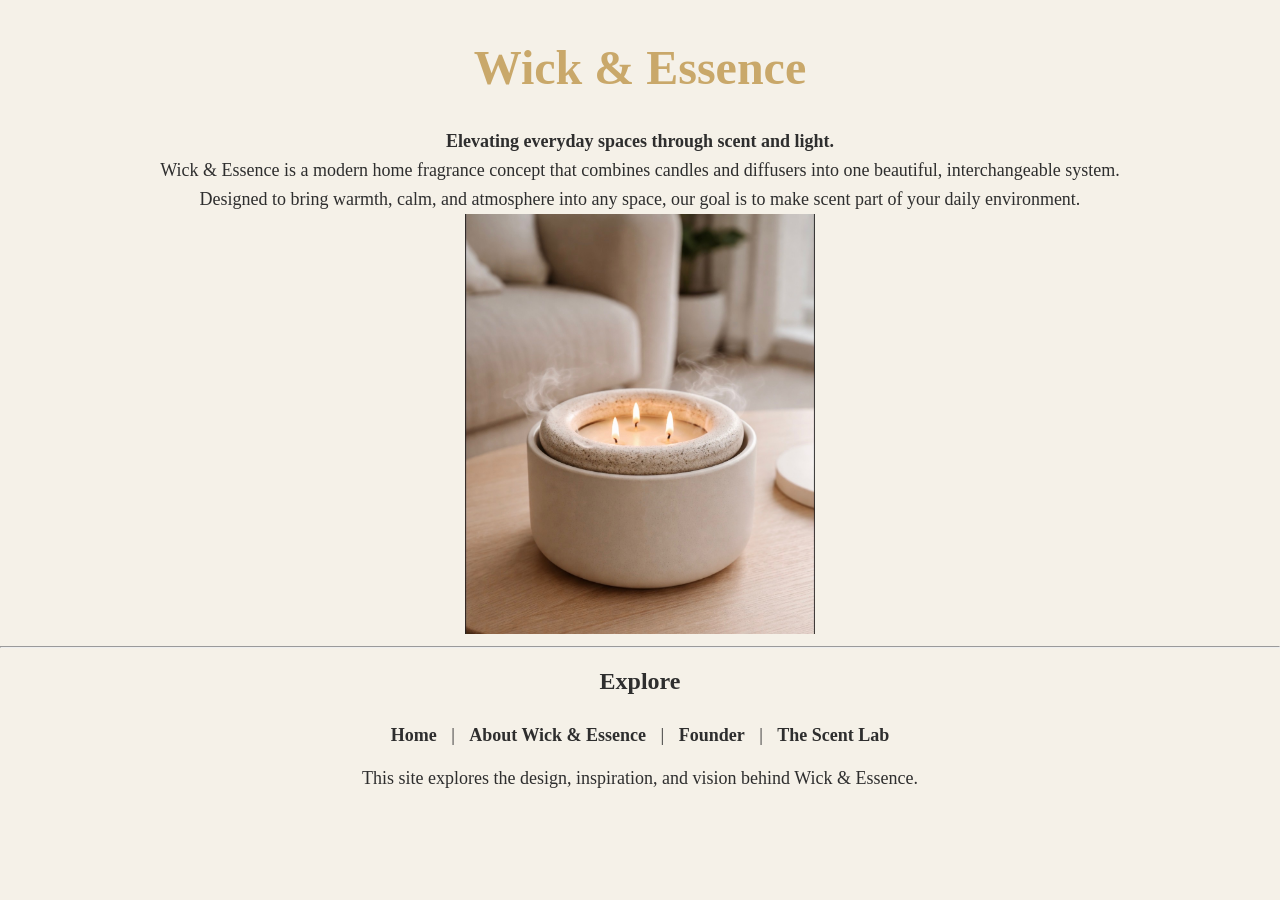
<file: index.html>
<!DOCTYPE html>
<html>
<head>
<title>Wick & Essence</title>
<link rel="stylesheet" href="styles.css">
</head>

<body>

<h1>Wick & Essence</h1>

<p><b>Elevating everyday spaces through scent and light.</b></p>

<p>
Wick & Essence is a modern home fragrance concept that combines candles and diffusers into one
beautiful, interchangeable system. Designed to bring warmth, calm, and atmosphere into any space,
our goal is to make scent part of your daily environment.
</p>
<img src="prototype.jpg" alt="Wick & Essence Product" width="350">
<hr>

<h2>Explore</h2>

<nav>
<a href="index.html">Home</a> |
<a href="about.html">About Wick & Essence</a> |
<a href="resume.html">Founder</a> |
<a href="scratch.html">The Scent Lab</a>
</nav>

<br>

<p>
This site explores the design, inspiration, and vision behind Wick & Essence.
</p>

</body>
</html>
</file>
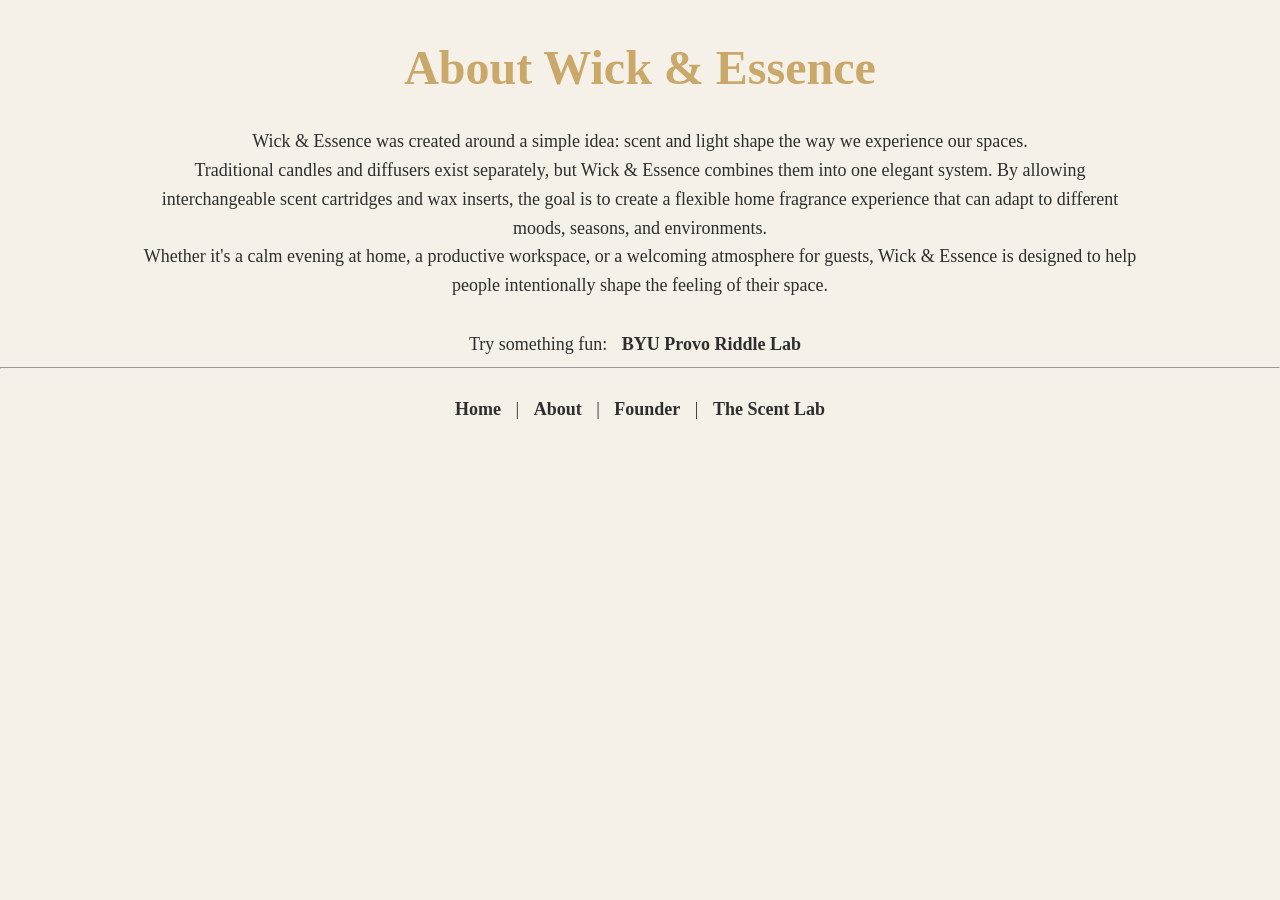
<file: about.html>
<!DOCTYPE html>
<html>
<head>
<title>About Wick & Essence</title>
<link rel="stylesheet" href="styles.css">
</head>

<body>

<h1>About Wick & Essence</h1>

<p>
Wick & Essence was created around a simple idea: scent and light shape the way we experience our spaces.
</p>

<p>
Traditional candles and diffusers exist separately, but Wick & Essence combines them into one elegant system. 
By allowing interchangeable scent cartridges and wax inserts, the goal is to create a flexible home fragrance 
experience that can adapt to different moods, seasons, and environments.
</p>

<p>
Whether it's a calm evening at home, a productive workspace, or a welcoming atmosphere for guests, 
Wick & Essence is designed to help people intentionally shape the feeling of their space.
</p>
<p style="margin-top:30px;">
  Try something fun: <a href="webapp.html">BYU Provo Riddle Lab</a>
</p>
<hr>

<nav>
<a href="index.html">Home</a> |
<a href="about.html">About</a> |
<a href="resume.html">Founder</a> |
<a href="scratch.html">The Scent Lab</a>
</nav>

</body>
</html>
</file>
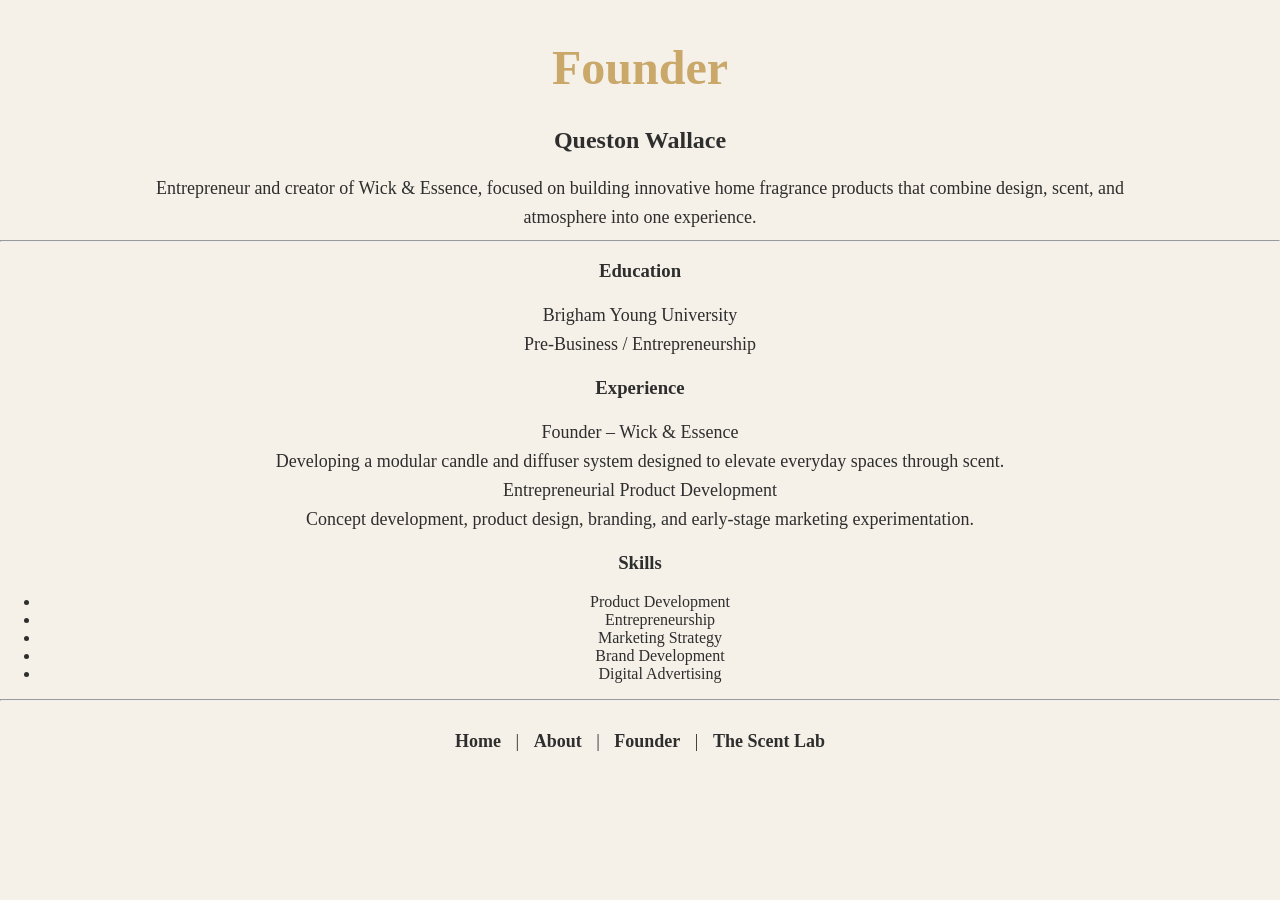
<file: resume.html>
<!DOCTYPE html>
<html>
<head>
<title>Founder | Wick & Essence</title>
<link rel="stylesheet" href="styles.css">
</head>

<body>

<h1>Founder</h1>

<h2>Queston Wallace</h2>

<p>
Entrepreneur and creator of Wick & Essence, focused on building innovative home fragrance products
that combine design, scent, and atmosphere into one experience.
</p>

<hr>

<h3>Education</h3>

<p>
Brigham Young University<br>
Pre-Business / Entrepreneurship
</p>

<h3>Experience</h3>

<p>
Founder – Wick & Essence<br>
Developing a modular candle and diffuser system designed to elevate everyday spaces through scent.
</p>

<p>
Entrepreneurial Product Development<br>
Concept development, product design, branding, and early-stage marketing experimentation.
</p>

<h3>Skills</h3>

<ul>
<li>Product Development</li>
<li>Entrepreneurship</li>
<li>Marketing Strategy</li>
<li>Brand Development</li>
<li>Digital Advertising</li>
</ul>

<hr>

<nav>
<a href="index.html">Home</a> |
<a href="about.html">About</a> |
<a href="resume.html">Founder</a> |
<a href="scratch.html">The Scent Lab</a>
</nav>

</body>
</html>
</file>
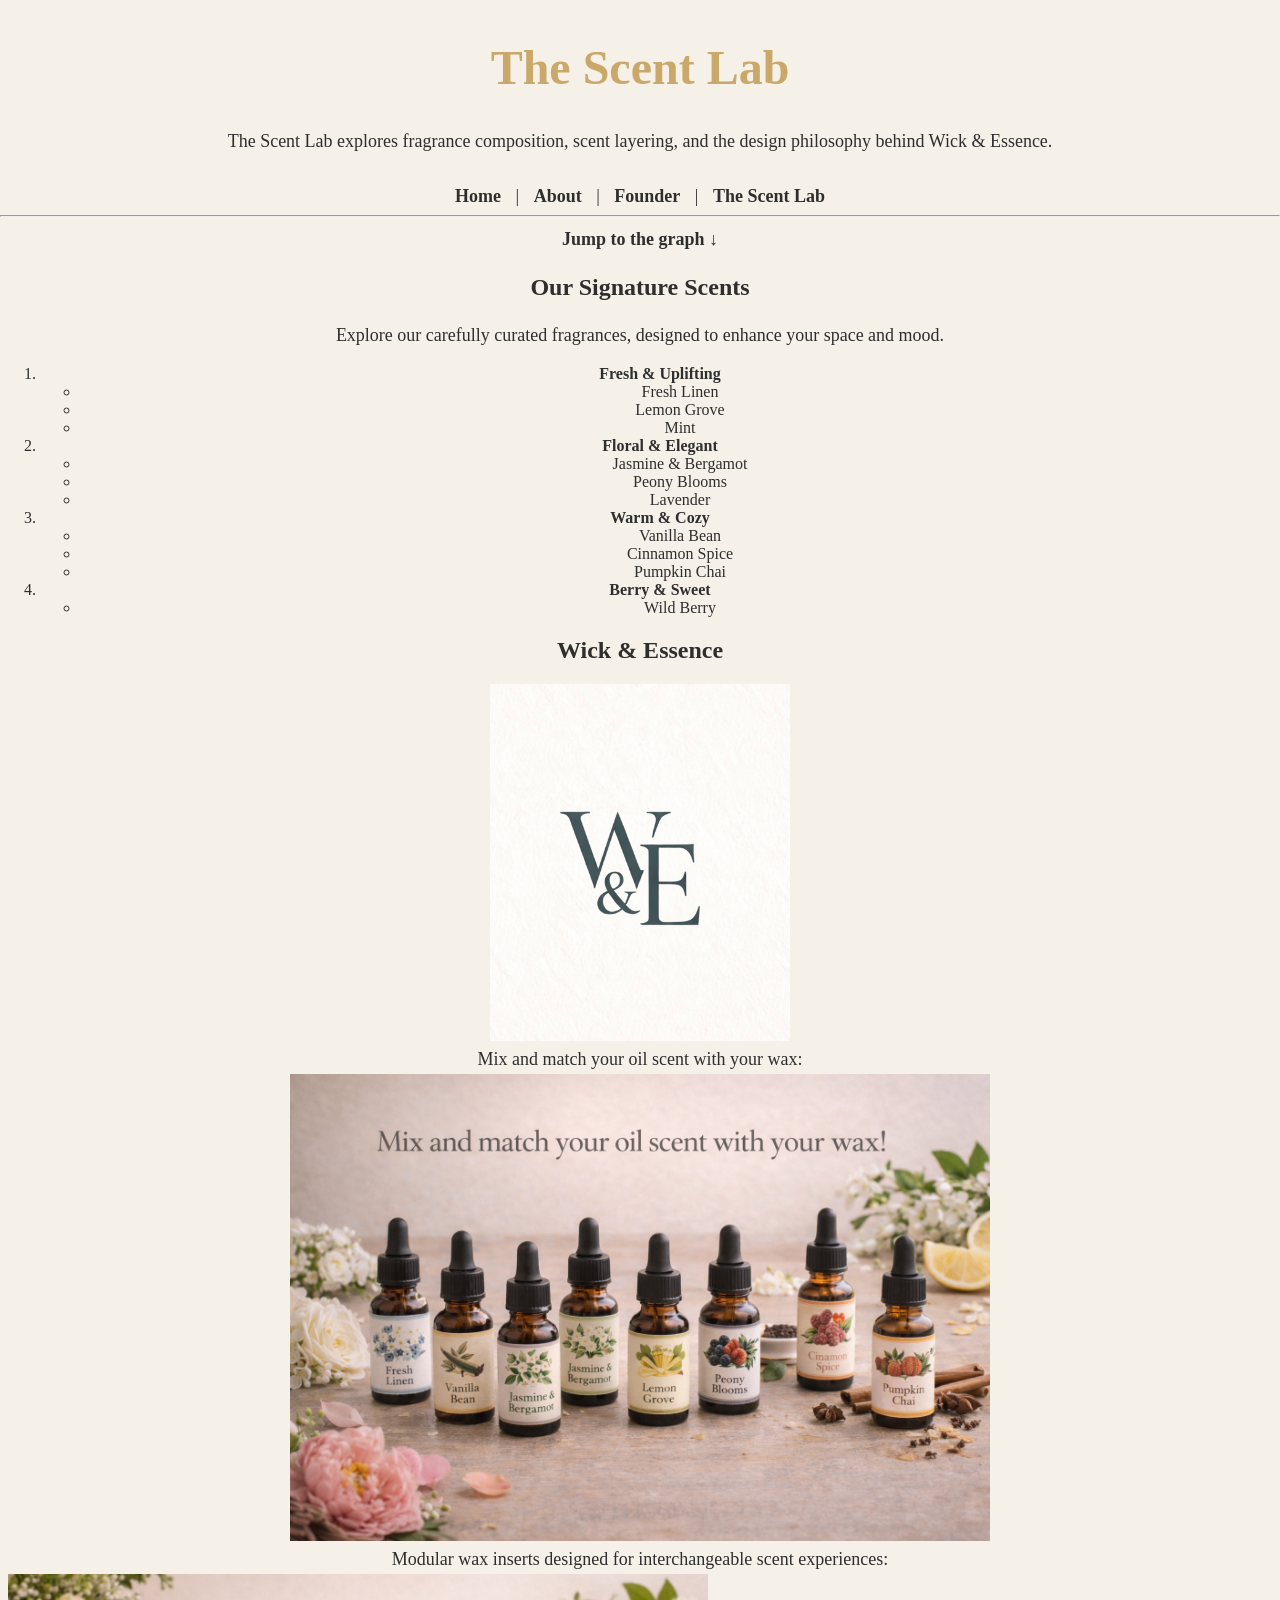
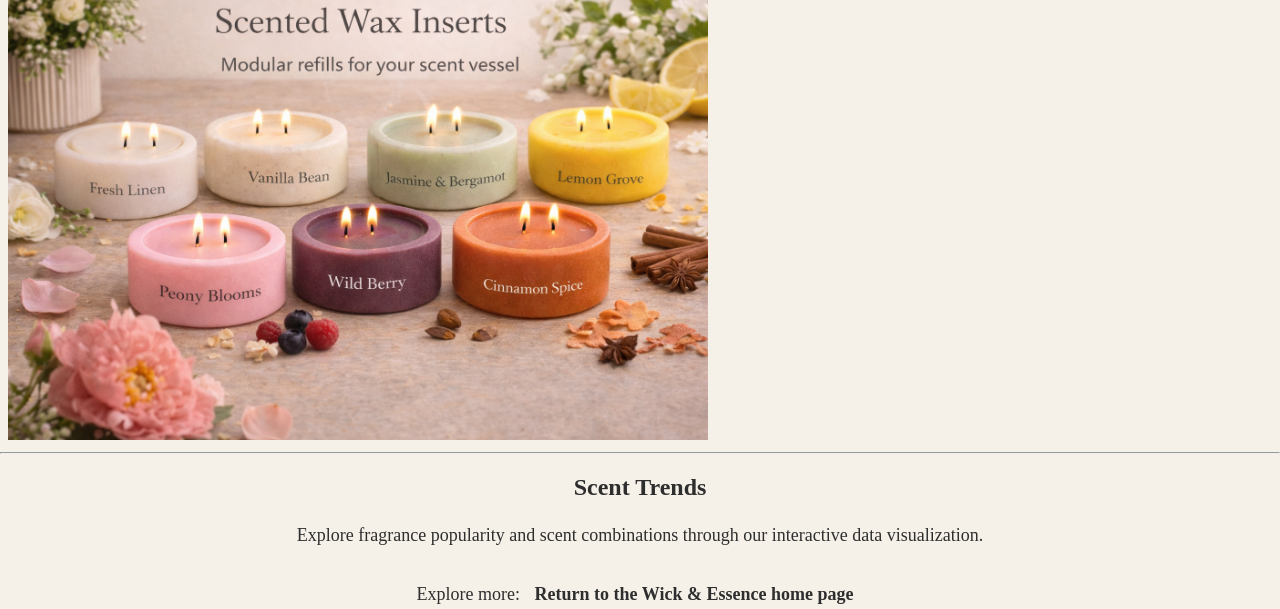
<file: scratch.html>
<!DOCTYPE html>
<html>
<head>
  <title>The Scent Lab | Wick & Essence</title>
  <link rel="stylesheet" href="styles.css">
</head>

<body>

<h1>The Scent Lab</h1>
<p>The Scent Lab explores fragrance composition, scent layering, and the design philosophy behind Wick & Essence.</p>

<nav>
  <a href="index.html">Home</a> |
  <a href="about.html">About</a> |
  <a href="resume.html">Founder</a> |
  <a href="scratch.html">The Scent Lab</a>
</nav>


<hr>

<p><a href="#tableau">Jump to the graph ↓</a></p>

<h2>Our Signature Scents</h2>
<p>Explore our carefully curated fragrances, designed to enhance your space and mood.</p>
<ol>
  <li><strong>Fresh & Uplifting</strong>
    <ul>
      <li>Fresh Linen</li>
      <li>Lemon Grove</li>
      <li>Mint</li>
    </ul>
  </li>
  <li><strong>Floral & Elegant</strong>
    <ul>
      <li>Jasmine & Bergamot</li>
      <li>Peony Blooms</li>
      <li>Lavender</li>
    </ul>
  </li>
  <li><strong>Warm & Cozy</strong>
    <ul>
      <li>Vanilla Bean</li>
      <li>Cinnamon Spice</li>
      <li>Pumpkin Chai</li>
    </ul>
  </li>
  <li><strong>Berry & Sweet</strong>
    <ul>
      <li>Wild Berry</li>
    </ol>
  </li>
</ul>

<h2>Wick & Essence</h2>

<img src="logo.jpg" alt="Wick & Essence logo" width="300">

<p>Mix and match your oil scent with your wax:</p>
<img src="oils.png" width="700">

<p>Modular wax inserts designed for interchangeable scent experiences:</p>
<img src="wax-inserts.png" width="700">

<iframe width="560" height="315"
src="https://www.youtube.com/embed/TV_wcMLKVoY"
title="Wick & Essence Video"
frameborder="0"
allow="accelerometer; autoplay; clipboard-write; encrypted-media; gyroscope; picture-in-picture"
allowfullscreen>
</iframe>

<hr>

<h2 id="tableau">Scent Trends</h2>
<p>Explore fragrance popularity and scent combinations through our interactive data visualization.</p>

<div class='tableauPlaceholder' id='viz1772692120339' style='position: relative'>
  <noscript>
    <a href='#'>
      <img alt=' ' src='https://public.tableau.com/static/images/Fr/Fragrances/ShareofVoice/1_rss.png' style='border: none' />
    </a>
  </noscript>
  <object class='tableauViz' style='display:none;'>
    <param name='host_url' value='https%3A%2F%2Fpublic.tableau.com%2F' />
    <param name='embed_code_version' value='3' />
    <param name='site_root' value='' />
    <param name='name' value='Fragrances/ShareofVoice' />
    <param name='tabs' value='yes' />
    <param name='toolbar' value='yes' />
    <param name='static_image' value='https://public.tableau.com/static/images/Fr/Fragrances/ShareofVoice/1.png' />
    <param name='animate_transition' value='yes' />
    <param name='display_static_image' value='yes' />
    <param name='display_spinner' value='yes' />
    <param name='display_overlay' value='yes' />
    <param name='display_count' value='yes' />
    <param name='language' value='en-US' />
  </object>
</div>

<script type='text/javascript'>
  var divElement = document.getElementById('viz1772692120339');
  var vizElement = divElement.getElementsByTagName('object')[0];
  vizElement.style.width='1100px';
  vizElement.style.height='900px';
  var scriptElement = document.createElement('script');
  scriptElement.src = 'https://public.tableau.com/javascripts/api/viz_v1.js';
  vizElement.parentNode.insertBefore(scriptElement, vizElement);
</script>

<p style="margin-top:30px;">
  Explore more: <a href="index.html">Return to the Wick & Essence home page</a>
</p>

</body>
</html>
</file>
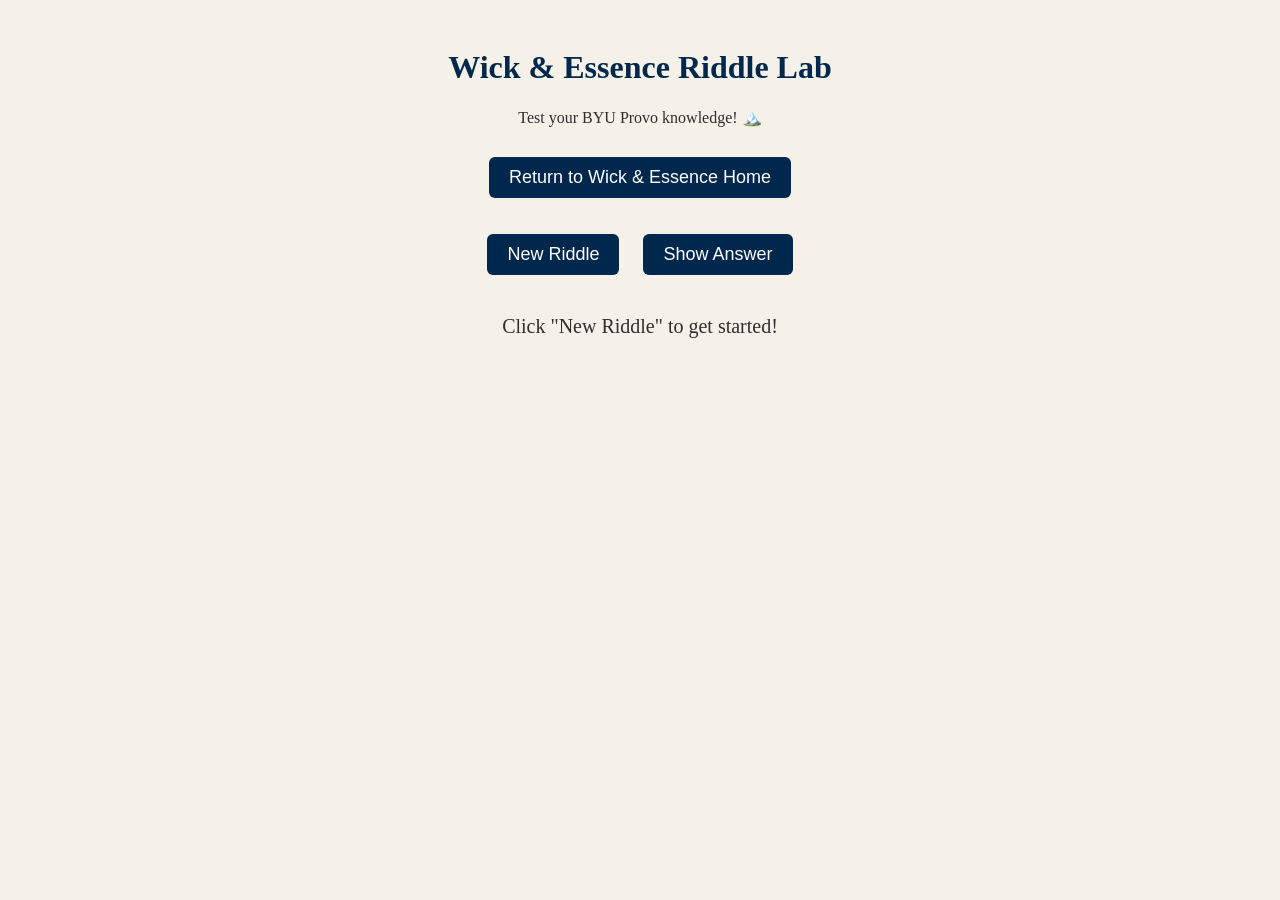
<file: webapp.html>
<!DOCTYPE html>
<html>
<head>
  <title>Wick & Essence Riddle App</title>
  <style>
    body {
      font-family: Georgia, serif;
      background-color: #F5F1E8;
      color: #2E2E2E;
      text-align: center;
      padding: 20px;
    }
    h1 {
      color: #00274C; /* BYU blue */
    }
    button {
      padding: 10px 20px;
      font-size: 18px;
      margin: 10px;
      cursor: pointer;
      border-radius: 6px;
      border: none;
      background-color: #00274C; /* BYU blue */
      color: white;
    }
    #riddle {
      margin-top: 30px;
      font-size: 20px;
    }
    #answer {
      margin-top: 15px;
      font-size: 18px;
      color: #555;
    }
  </style>
</head>
<body>

<h1>Wick & Essence Riddle Lab</h1>
<p>Test your BYU Provo knowledge! 🏔️</p>
<p style="margin-top:20px;">
  <a href="index.html"><button>Return to Wick & Essence Home</button></a>
</p>
<button onclick="newRiddle()">New Riddle</button>
<button onclick="showAnswer()">Show Answer</button>

<div id="riddle">Click "New Riddle" to get started!</div>
<div id="answer"></div>

<script>
  const riddles = [
    {q: "I’m the iconic mountain on campus, visible from almost everywhere. What am I?", a: "Y Mountain"},
    {q: "I’m built for students to run, walk, and relax. On game days, I fill with cheering fans. What am I?", a: "LaVell Edwards Stadium"},
    {q: "I hold thousands of books, but I’m not a person. Students study here every day. What am I?", a: "The Harold B. Lee Library"},
    {q: "I mark the center of campus with a fountain and a plaza. Students meet here often. What am I?", a: "The Reflection Pool / Marriott Center Plaza"},
    {q: "I shine high on the mountainside with a giant white letter. What am I?", a: "The giant 'Y' on Y Mountain"}
  ];

  let currentRiddle = {};

  function newRiddle() {
    currentRiddle = riddles[Math.floor(Math.random() * riddles.length)];
    document.getElementById("riddle").innerText = currentRiddle.q;
    document.getElementById("answer").innerText = "";
  }

  function showAnswer() {
    if (currentRiddle.a) {
      document.getElementById("answer").innerText = currentRiddle.a;
    }
  }
</script>

</body>
</html>
</file>
<file: styles.css>
body{
background-color:#F5F1E8;
font-family:Georgia, serif;
color:#2E2E2E;
text-align:center;
margin:0;
}

h1{
color:#C9A86A;
font-size:48px;
margin-top:40px;
}

nav{
margin-top:30px;
font-size:18px;
}

a{
text-decoration:none;
color:#2E2E2E;
margin:0 10px;
font-weight:bold;
}

a:hover{
color:#C9A86A;
}

p{
max-width:1000px;
margin:auto;
line-height:1.6;
font-size:18px;
}
.hero {
    position: relative;
    text-align: center;
    margin-bottom: 40px;
}

.hero img {
    width: 100%;
    max-height: 500px;
    object-fit: cover;
    border-radius: 8px;
}

.hero-text h1 {
    margin: 0;
    font-size: 36px;
}

.hero-text p {
    margin-top: 8px;
    font-size: 18px;
}
</file>
